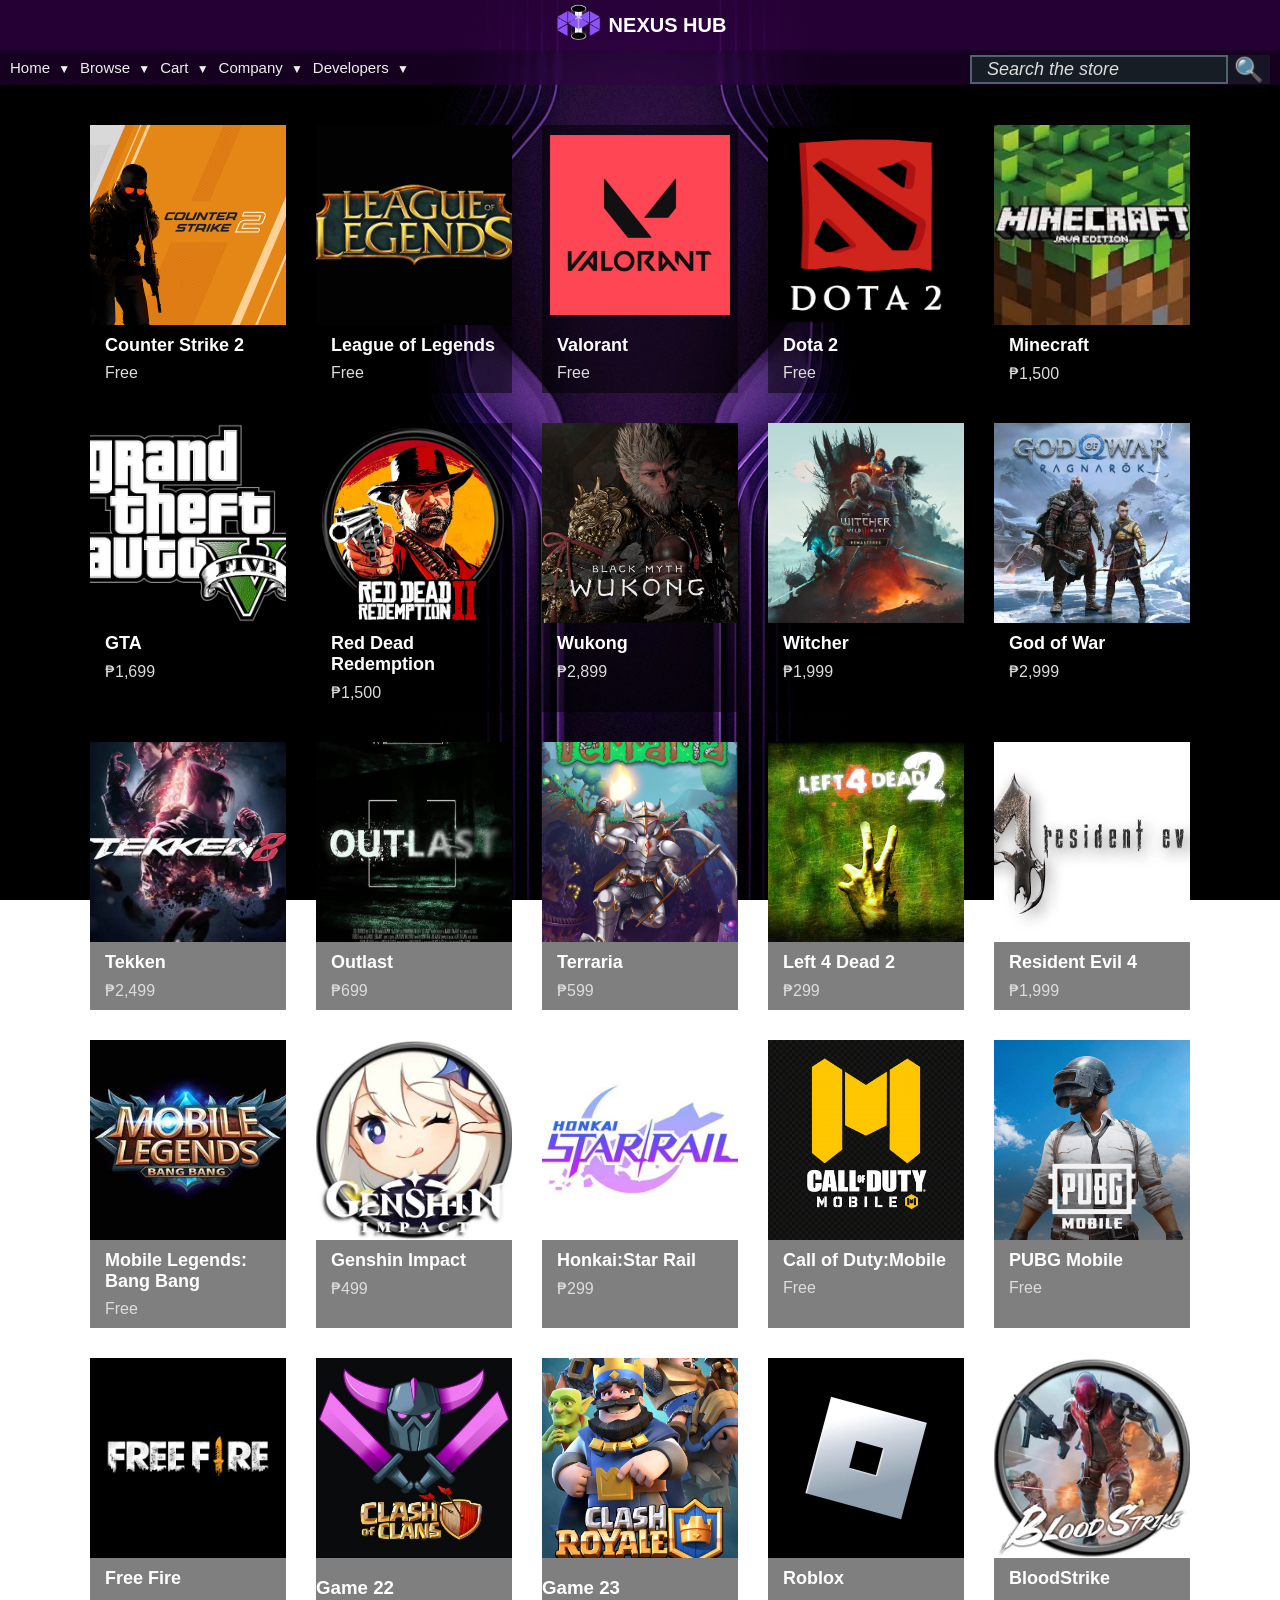
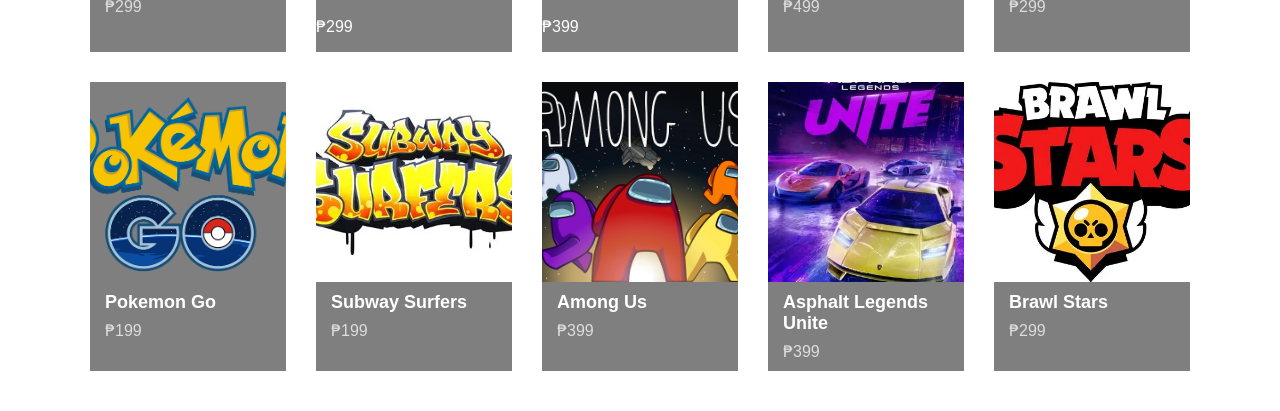
<file: browse.html>
<!DOCTYPE html>
<html lang="en">

<head>
    <meta charset="UTF-8">
    <title>Browse</title>

    <!-- Connect to style.css -->
    <link rel="stylesheet" href="style.css">
</head>

<body>

    <!-- TOP HEADER -->
    <div class="top-header">

        <!-- LOGO + NAME -->
        <div class="logo">
            <img src="logo.jpg" alt="Our Logo">
            <span class="logo-name">NEXUS HUB</span>
        </div>

    </div>


    <!-- NAVIGATION -->
    <div class="navbar">

        <div class="nav-links">

            <a href="index.html">
                Home <span class="arrow">▼</span>
            </a>

            <a href="browse.html">
                Browse <span class="arrow">▼</span>
            </a>
			
            <a href="#">
                Cart <span class="arrow">▼</span>
            </a>
			
			<a href="company.html">
                Company <span class="arrow">▼</span>
            </a>

			<a href="developers.html">
                Developers <span class="arrow">▼</span>
            </a>
			

        </div>


        <!-- SEARCH BAR -->
        <div class="search">

            <input
                type="text"
                placeholder="Search the store"
            >

            <button>🔍</button>

        </div>

    </div>

    <!-- GAME GRID -->
    <div class="game-grid">

        <!-- GAME 1 -->
        <a href="CounterStrike2.html" class="game-card">
            <img src="CounterStrike2.jpg" alt="Counter Strike 2">
            <div class="game-info">
                <h3>Counter Strike 2</h3>
                <p>Free</p>
            </div>
        </a>


        <!-- GAME 2 -->
        <a href="game2.html" class="game-card">
            <img src="lol.jpg" alt="League of Legends">
            <div class="game-info">
                <h3>League of Legends</h3>
                <p>Free</p>
            </div>
        </a>


        <!-- GAME 3 -->
        <a href="game3.html" class="game-card">
            <img src="Valorant.jpg" alt="Valorant">
            <div class="game-info">
                <h3>Valorant</h3>
                <p>Free</p>
            </div>
        </a>


        <!-- GAME 4 -->
        <a href="game4.html" class="game-card">
            <img src="Dota2.jpg" alt="Dota 2">
            <div class="game-info">
                <h3>Dota 2</h3>
                <p>Free</p>
            </div>
        </a>


        <!-- GAME 5 -->
        <a href="game5.html" class="game-card">
            <img src="Mine.jpg" alt="Minecraft">
            <div class="game-info">
                <h3>Minecraft</h3>
                <p>₱1,500</p>
            </div>
        </a>


        <!-- GAME 6 -->
        <a href="game6.html" class="game-card">
            <img src="gta.jpg" alt="GTA">
            <div class="game-info">
                <h3>GTA</h3>
                <p>₱1,699</p>
            </div>
        </a>


        <!-- GAME 7 -->
        <a href="game7.html" class="game-card">
            <img src="rdr.jpg" alt="Red Dead Redemption">
            <div class="game-info">
                <h3>Red Dead Redemption</h3>
                <p>₱1,500</p>
            </div>
        </a>


        <!-- GAME 8 -->
        <a href="game8.html" class="game-card">
            <img src="wukong.jpg" alt="Black Myth:Wukong">
            <div class="game-info">
                <h3>Wukong</h3>
                <p>₱2,899</p>
            </div>
        </a>


        <!-- GAME 9 -->
        <a href="game9.html" class="game-card">
            <img src="witcher.jpg" alt="The Wiher 3:Wild Hunt">
            <div class="game-info">
                <h3>Witcher</h3>
                <p>₱1,999</p>
            </div>
        </a>


        <!-- GAME 10 -->
        <a href="game10.html" class="game-card">
            <img src="godwar.jpg" alt="God of War Ragnarok">
            <div class="game-info">
                <h3>God of War</h3>
                <p>₱2,999</p>
            </div>
        </a>


        <!-- GAME 11 -->
        <a href="game11.html" class="game-card">
            <img src="tekken.jpg" alt="Tekken 8">
            <div class="game-info">
                <h3>Tekken</h3>
                <p>₱2,499</p>
            </div>
        </a>


        <!-- GAME 12 -->
        <a href="game12.html" class="game-card">
            <img src="outlast.jpg" alt="Outlast">
            <div class="game-info">
                <h3>Outlast</h3>
                <p>₱699</p>
            </div>
        </a>


        <!-- GAME 13 -->
        <a href="game13.html" class="game-card">
            <img src="teraria.png" alt="Terraria">
            <div class="game-info">
                <h3>Terraria</h3>
                <p>₱599</p>
            </div>
        </a>


        <!-- GAME 14 -->
        <a href="game14.html" class="game-card">
            <img src="lfd.jpg" alt="Left 4 Dead 2">
            <div class="game-info">
                <h3>Left 4 Dead 2</h3>
                <p>₱299</p>
            </div>
        </a>


        <!-- GAME 15 -->
        <a href="game15.html" class="game-card">
            <img src="re4.jpg" alt="Resident Evil 4">
            <div class="game-info">
                <h3>Resident Evil 4</h3>
                <p>₱1,999</p>
            </div>
        </a>


        <!-- GAME 16 -->
        <a href="game16.html" class="game-card">
            <img src="mlbb.jpg" alt="Mobile Legends:Bang Bang">
            <div class="game-info">
                <h3>Mobile Legends: Bang Bang </h3>
                <p>Free</p>
            </div>
        </a>


        <!-- GAME 17 -->
        <a href="game17.html" class="game-card">
            <img src="genshin.jpg" alt="Geshin Impact">
            <div class="game-info">
                <h3>Genshin Impact</h3>
                <p>₱499</p>
            </div>
        </a>


        <!-- GAME 18 -->
        <a href="game18.html" class="game-card">
            <img src="starrail.jpg" alt="Honkai:Star Rail">
            <div class="game-info">
                <h3>Honkai:Star Rail</h3>
                <p>₱299</p>
            </div>
        </a>


        <!-- GAME 19 -->
        <a href="game19.html" class="game-card">
            <img src="codm.jpg" alt="Call of Duty:Mobile">
            <div class="game-info">
                <h3>Call of Duty:Mobile</h3>
                <p>Free</p>
            </div>
        </a>


        <!-- GAME 20 -->
        <a href="game20.html" class="game-card">
            <img src="pubg.jpg" alt="PUBG Mobile">
            <div class="game-info">
                <h3>PUBG Mobile</h3>
                <p>Free</p>
            </div>
        </a>


        <!-- GAME 21 -->
        <a href="game21.html" class="game-card">
            <img src="ff.jpg" alt="Free Fire">
            <div class="game-info">
                <h3>Free Fire</h3>
                <p>₱299</p>
            </div>
        </a>


        <!-- GAME 22 -->
        <a href="game22.html" class="game-card">
            <img src="coc.jpg" alt="Clash of Clans">
            <div class="Clash of Clans">
                <h3>Game 22</h3>
                <p>₱299</p>
            </div>
        </a>


        <!-- GAME 23 -->
        <a href="game23.html" class="game-card">
            <img src="cr.jpg" alt="Clash Royale">
            <div class="Clash Royale">
                <h3>Game 23</h3>
                <p>₱399</p>
            </div>
        </a>


        <!-- GAME 24 -->
        <a href="game24.html" class="game-card">
            <img src="roblox.jpg" alt="Roblox">
            <div class="game-info">
                <h3>Roblox</h3>
                <p>₱499</p>
            </div>
        </a>


        <!-- GAME 25 -->
        <a href="game25.html" class="game-card">
            <img src="bs.jpg" alt="BloodStrike">
            <div class="game-info">
                <h3>BloodStrike</h3>
                <p>₱299</p>
            </div>
        </a>


        <!-- GAME 26 -->
        <a href="game26.html" class="game-card">
            <img src="pokemon.jpg" alt="Pokemon Go">
            <div class="game-info">
                <h3>Pokemon Go</h3>
                <p>₱199</p>
            </div>
        </a>


        <!-- GAME 27 -->
        <a href="game27.html" class="game-card">
            <img src="subway.jpg" alt="Subway Surfers">
            <div class="game-info">
                <h3>Subway Surfers</h3>
                <p>₱199</p>
            </div>
        </a>


        <!-- GAME 28 -->
        <a href="game28.html" class="game-card">
            <img src="amongus.jpg" alt="Among Us">
            <div class="game-info">
                <h3>Among Us</h3>
                <p>₱399</p>
            </div>
        </a>


        <!-- GAME 29 -->
        <a href="game29.html" class="game-card">
            <img src="asphalt.jpg" alt="Asphalt Legends Unite">
            <div class="game-info">
                <h3>Asphalt Legends Unite</h3>
                <p>₱399</p>
            </div>
        </a>


        <!-- GAME 30 -->
        <a href="game30.html" class="game-card">
            <img src="brawlstar.jpg" alt="Brawl Stars">
            <div class="game-info">
                <h3>Brawl Stars</h3>
                <p>₱299</p>
            </div>
        </a>

    </div>


</body>
</html>
</file>
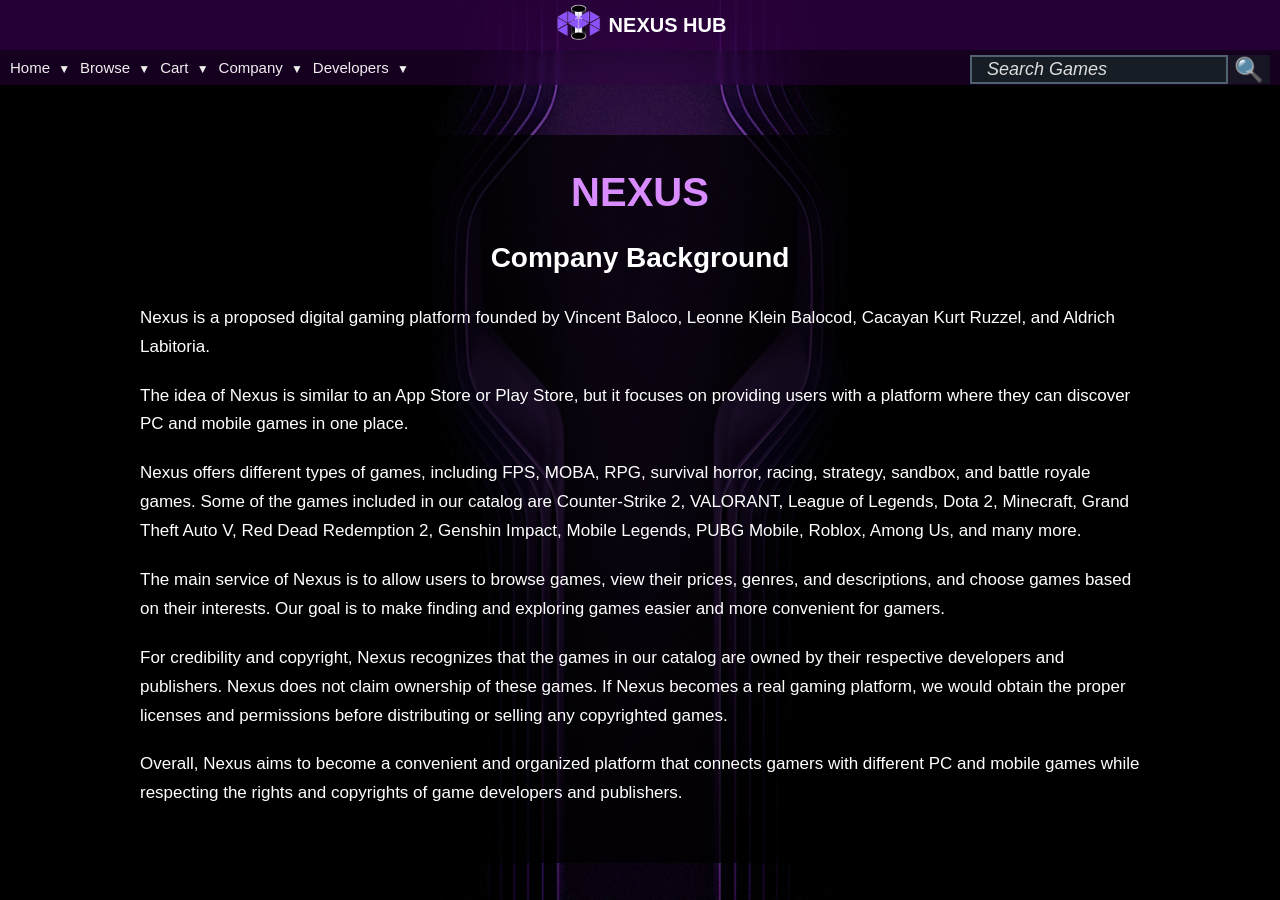
<file: company.html>
<!DOCTYPE html>
<html lang="en">

<head>
    <meta charset="UTF-8">
    <title>Company</title>

    <!-- Connect to style.css -->
    <link rel="stylesheet" href="style.css">
</head>

<body>

    <!-- TOP HEADER -->
    <div class="top-header">

        <!-- LOGO + NAME -->
        <div class="logo">
            <img src="logo.jpg" alt="Our Logo">
            <span class="logo-name">NEXUS HUB</span>
        </div>

    </div>


    <!-- NAVIGATION -->
    <div class="navbar">

        <div class="nav-links">

            <a href="index.html">
                Home <span class="arrow">▼</span>
            </a>

            <a href="browse.html">
                Browse <span class="arrow">▼</span>
            </a>
			
            <a href="#">
                Cart <span class="arrow">▼</span>
            </a>
			
			<a href="company.html">
                Company <span class="arrow">▼</span>
            </a>

			<a href="developers.html">
                Developers <span class="arrow">▼</span>
            </a>
			

        </div>


        <!-- SEARCH BAR -->
        <div class="search">

            <input
                type="text"
                placeholder="Search Games"
            >

            <button>🔍</button>

        </div>

    </div>


    <!-- COMPANY BACKGROUND -->
    <div class="company-container">

        <h1>NEXUS</h1>

        <h2>Company Background</h2>

        <p>
            Nexus is a proposed digital gaming platform founded by
            Vincent Baloco, Leonne Klein Balocod, Cacayan Kurt Ruzzel,
            and Aldrich Labitoria.
        </p>

        <p>
            The idea of Nexus is similar to an App Store or Play Store,
            but it focuses on providing users with a platform where they
            can discover PC and mobile games in one place.
        </p>

        <p>
            Nexus offers different types of games, including FPS, MOBA,
            RPG, survival horror, racing, strategy, sandbox, and battle
            royale games. Some of the games included in our catalog are
            Counter-Strike 2, VALORANT, League of Legends, Dota 2,
            Minecraft, Grand Theft Auto V, Red Dead Redemption 2,
            Genshin Impact, Mobile Legends, PUBG Mobile, Roblox,
            Among Us, and many more.
        </p>

        <p>
            The main service of Nexus is to allow users to browse games,
            view their prices, genres, and descriptions, and choose games
            based on their interests. Our goal is to make finding and
            exploring games easier and more convenient for gamers.
        </p>

        <p>
            For credibility and copyright, Nexus recognizes that the games
            in our catalog are owned by their respective developers and
            publishers. Nexus does not claim ownership of these games.
            If Nexus becomes a real gaming platform, we would obtain the
            proper licenses and permissions before distributing or selling
            any copyrighted games.
        </p>

        <p>
            Overall, Nexus aims to become a convenient and organized
            platform that connects gamers with different PC and mobile
            games while respecting the rights and copyrights of game
            developers and publishers.
        </p>

    </div>

</body>
</html>
</file>
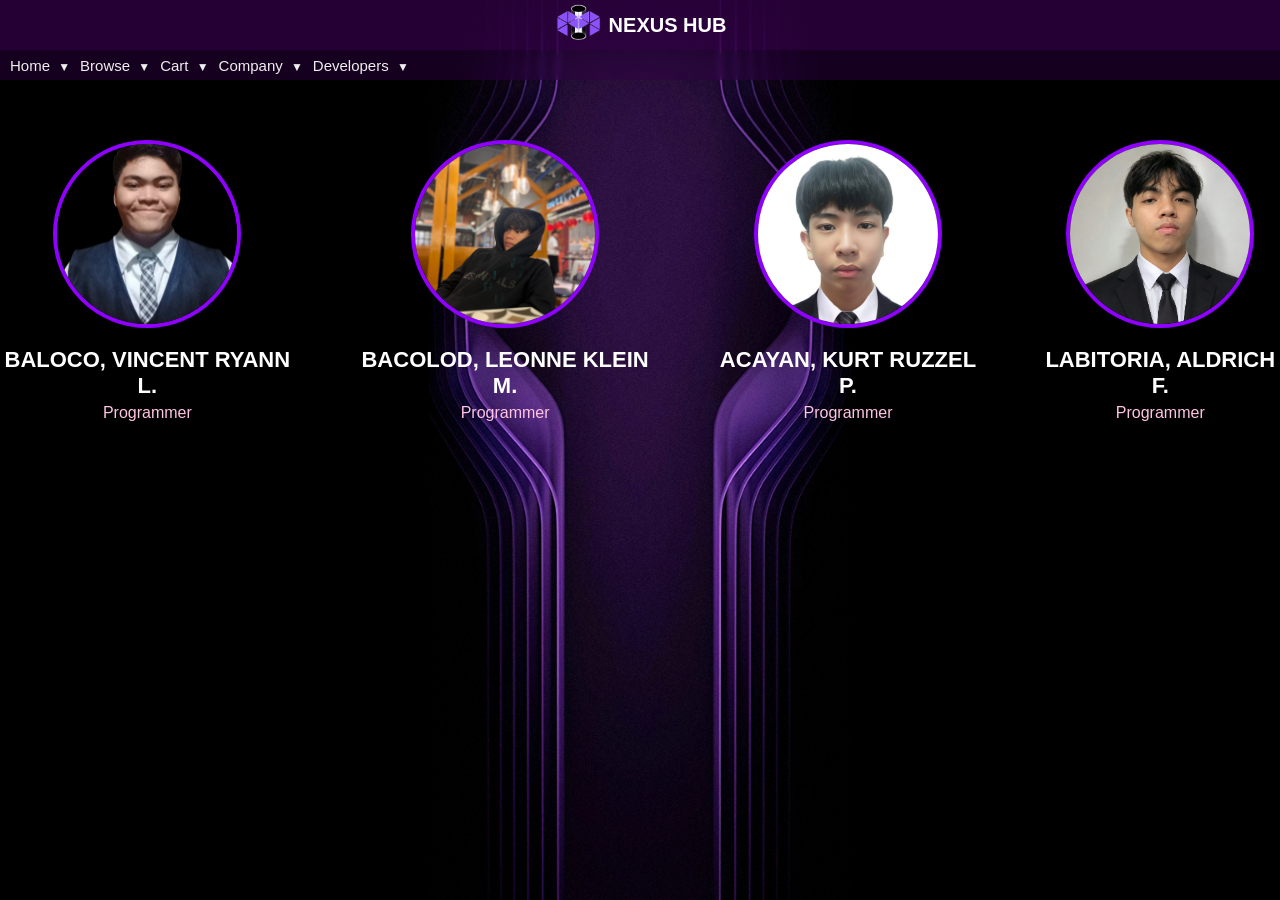
<file: developers.html>
<!DOCTYPE html>
<html lang="en">

<head>
    <meta charset="UTF-8">
    <title>Developers</title>

    <!-- Connect to style.css -->
    <link rel="stylesheet" href="style.css">

    <style>
        /* DEVELOPERS */

        .developers {
            display: flex;
            justify-content: center;
            gap: 60px;
            margin-top: 60px;
            text-align: center;
        }

        .developer {
            color: white;
        }

        .developer img {
            width: 180px;
            height: 180px;
            border-radius: 50%;
            object-fit: cover;
            border: 4px solid #8F00FF;
        }

        .developer h3 {
            margin: 15px 0 5px;
            font-size: 22px;
        }

        .developer p {
            margin: 0;
            font-size: 16px;
            color: #ffc4e1;
        }
    </style>
</head>

<body>

    <!-- TOP HEADER -->
    <div class="top-header">

        <!-- LOGO + NAME -->
        <div class="logo">
            <img src="logo.jpg" alt="Our Logo">
            <span class="logo-name">NEXUS HUB</span>
        </div>

    </div>

    <!-- NAVIGATION -->
    <div class="navbar">

        <div class="nav-links">

            <a href="index.html">
                Home <span class="arrow">▼</span>
            </a>

            <a href="browse.html">
                Browse <span class="arrow">▼</span>
            </a>
			
            <a href="#">
                Cart <span class="arrow">▼</span>
            </a>
			
			<a href="company.html">
                Company <span class="arrow">▼</span>
            </a>

			<a href="developers.html">
                Developers <span class="arrow">▼</span>
            </a>
			

        </div>
	</div>
	
    <!-- DEVELOPERS -->
    <div class="developers">

        <div class="developer">
            <img src="vincent.jpg" alt="Vincent">
            <h3>BALOCO, VINCENT RYANN L.</h3>
            <p>Programmer</p>
        </div>

        <div class="developer">
            <img src="leonne.jpg" alt="Leonne">
            <h3>BACOLOD, LEONNE KLEIN M.</h3>
            <p>Programmer</p>
        </div>

        <div class="developer">
            <img src="kurt.jpg" alt="Kurt">
            <h3>ACAYAN, KURT RUZZEL P.</h3>
            <p>Programmer</p>
        </div>

        <div class="developer">
            <img src="aldrich.jpg" alt="Aldrich">
            <h3>LABITORIA, ALDRICH F.</h3>
            <p>Programmer</p>
        </div>

    </div>

</body>
</html>
</file>
<file: style.css>
<style>
* {
    box-sizing: border-box;
}


/* BODY */

body {
    margin: 0;
    font-family: Arial, sans-serif;

    background-image: url("Gaming.jpg");
    background-size: cover;
    background-position: center;
    background-repeat: no-repeat;
    background-attachment: fixed;

    min-height: 100vh;

    overflow-x: hidden;
}

/* TOP HEADER */

.top-header {
    height: 50px;

    background: rgba(50, 0, 70, 0.75);

    display: flex;
    align-items: center;

    position: relative;
}

/* LOGO + NAME */

.logo {
    position: absolute;

    left: 50%;

    transform: translateX(-50%);

    display: flex;

    align-items: center;

    gap: 5px;
}


/* LOGO IMAGE */

.logo img {
    width: 50px;

    height: 50px;

    object-fit: contain;

    display: block;
}


/* NAME BESIDE LOGO */

.logo-name {
    color: white;

    font-size: 20px;

    font-weight: bold;

    white-space: nowrap;
}


/* NAVIGATION BAR */

.navbar {
    min-height: 20px;

    background: rgba(50, 0, 70, 0.45);
    display: flex;

    align-items: center;

    padding: 5px 10px;

    gap: 20px;

    backdrop-filter: blur(3px);
}


/* NAVIGATION LINKS */

.nav-links {
    display: flex;

    align-items: center;

    gap: 10px;

    white-space: nowrap;
}

.nav-links a {
    color: #eee;

    text-decoration: none;

    font-size: 15px;
}

.nav-links a:hover {
    color: white;
}


/* ARROW */

.arrow {
    font-size: 12px;

    margin-left: 4px;
}


/* SEARCH */

.search {
    margin-left: auto;

    display: flex;

    flex: 1;

    max-width: 300px;

    height: 25px;
}


/* SEARCH INPUT */

.search input {
    width: 100%;

    height: 25px;

    background: rgba(23, 29, 37, 1);

    border: 2px solid #526171;

    color: white;

    font-size: 18px;

    font-style: italic;

    padding: 0 15px;

    outline: none;
}


/* SEARCH PLACEHOLDER */

.search input::placeholder {
    color: #ddd;
}


/* SEARCH BUTTON */

.search button {
    width: 50px;

    height: 29px;

    border: none;

    background: rgba(23, 29, 37, 0.70);

    color: white;

    font-size: 24px;

    cursor: pointer;
}


/* IPAD / SMALLER SCREEN */

@media (max-width: 1100px) {

    .navbar {
        flex-direction: column;

        align-items: stretch;

        gap: 15px;
    }

    .nav-links {
        justify-content: center;

        gap: 20px;

        flex-wrap: wrap;
    }

    .search {
        width: 100%;

        max-width: none;
    }
}


/* VERY SMALL SCREEN */

@media (max-width: 700px) {

    .logo img {
        width: 50px;

        height: 50px;
    }

    .logo-name {
        font-size: 18px;
    }

    .logo {
        gap: 5px;
    }

    .nav-links {
        gap: 12px;

        flex-wrap: wrap;
    }

    .nav-links a {
        font-size: 14px;
    }
}	


/*Games*/

.game-grid {
    width: 90%;
    max-width: 1100px;
    margin: 40px auto;

    display: grid;
    grid-template-columns: repeat(5, 1fr);
    gap: 30px;
}

.game-card {
    background: rgba(0, 0, 0, 0.5);
    text-decoration: none;
    color: white;
    transition: transform 0.2s ease;
}

.game-card img {
    width: 100%;
    height: 200px;
    object-fit: cover;
    display: block;
}

.game-info {
    padding: 10px 15px;
}

.game-info h3 {
    margin: 0 0 8px 0;
    font-size: 18px;
}

.game-info p {
    margin: 0;
    font-size: 16px;
    color: #ddd;
}

.game-card:hover {
    transform: scale(1.03);
}

/* COMPANY PAGE */

.company-container {
    width: 85%;
    max-width: 1000px;
    margin: 50px auto;
    padding: 35px;

    background: rgba(0, 0, 0, 0.75);

    color: white;

    border-radius: 10px;
}

.company-container h1 {
    text-align: center;
    font-size: 40px;
    margin-top: 0;
    color: #d98cff;
}

.company-container h2 {
    text-align: center;
    font-size: 28px;
    margin-bottom: 30px;
    color: #ffffff;
}

.company-container p {
    font-size: 17px;
    line-height: 1.7;
    margin-bottom: 20px;
}

/* DEVELOPERS */

.developers {
    display: flex;
    justify-content: center;
    gap: 60px;
    margin-top: 60px;
    text-align: center;
}

.developer {
    color: white;
}

.developer img {
    width: 180px;
    height: 180px;
    border-radius: 50%;
    object-fit: cover;
    border: 4px solid #ffc4e1;
}

.developer h3 {
    margin: 15px 0 5px;
    font-size: 22px;
}

.developer p {
    margin: 0;
    font-size: 16px;
    color: #ffc4e1;
}

/*Trailer*/

/* MAIN CONTENT */
.main-content {
    display: grid;
    grid-template-columns: 2.2fr 1fr;
    gap: 15px;
    padding: 20px;
    min-height: 650px;
}

/* NEWS SECTION */
.news-section {
    background: rgba(0, 0, 0, 0.85);
    padding: 20px;
}

.news-section h2,
.company-section h2 {
    font-size: 28px;
    color: white;
}

.news-container {
    display: grid;
    grid-template-columns: 1fr 1fr;
    gap: 25px;
}

.news-card {
    min-width: 0;
}

.news-card video {
    width: 100%;
    height: 300px;
    object-fit: cover;
    background: black;
    border-radius: 5px;
}

.news-card h3 {
    margin-top: 20px;
    color: #d9a5ff;
}

.news-card p {
    line-height: 1.6;
    color: #ddd;
}

/* COMPANY SECTION */
.company-section {
    background: rgba(0, 0, 0, 0.85);
    padding: 20px;
}

.company-section h3 {
    color: #d9a5ff;
}

.company-section p {
    line-height: 1.7;
    color: #ddd;
}

/* RESPONSIVE */
@media (max-width: 768px) {

    .main-content {
        grid-template-columns: 1fr;
    }

    .news-container {
        grid-template-columns: 1fr;
    }

    .news-card video {
        height: 220px;
    }
}

/*Video Trailer*/
.video-description {
    display: flex;
    gap: 30px;
    width: 85%;
    margin: 30px auto;
}

.video-box,
.description-box {
    width: 50%;
    height: 330px;
    border: 2px solid #555;
    box-sizing: border-box;
    padding: 15px;
}

.video-box {
    background: black;
}

.video-box video {
    display: block;
    width: 100%;
    height: 100%;
    object-fit: cover;
}

.description-box {
    font-family: inherit;
    color: white;
    background: rgba(0, 0, 0, 0.5);
}

.description-box h2 {
    margin-top: 0;
}
}
</style>
</file>
